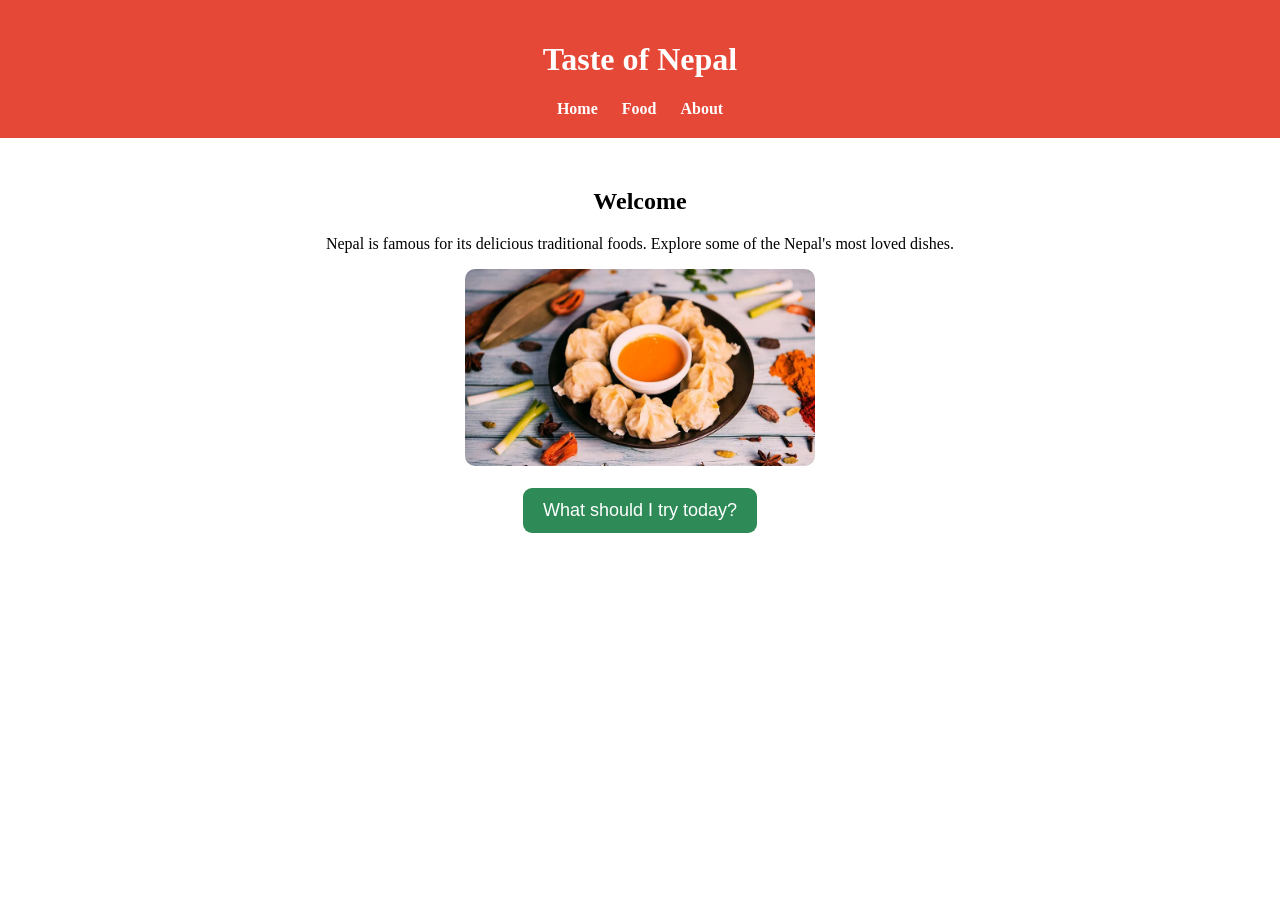
<file: index.html>
<!DOCTYPE html>
<html lang="en">
<head>
    <meta charset="UTF-8">
    <meta name="viewport" content="width=device-width, initial-scale=1.0">
    <title>Taste of Nepal</title>
    <link rel="shortcut icon" href="favicon.ico" type="image/x-icon">
    <link rel="stylesheet" href="style.css">
</head>
<body>
    <header>
        <h1>Taste of Nepal</h1>

        <nav>
            <a href="index.html">Home</a>
            <a href="food.html">Food</a>
            <a href="about.html">About</a>
        </nav>
    </header>
    <section>
        <h2>Welcome</h2>
        <p> Nepal is famous for its delicious traditional foods.
        Explore some of the Nepal's most loved dishes.
    </p>
    <img src="images/momo.jpg" alt="MOMO" width="350">

    <br> 
           <br>
           <button onclick="KhanaSuggest()">What should I try today?</button>
           <h3 id="result"></h3>

    </section>
    <script src="script.js"></script>
    
</body>
</html>
</file>
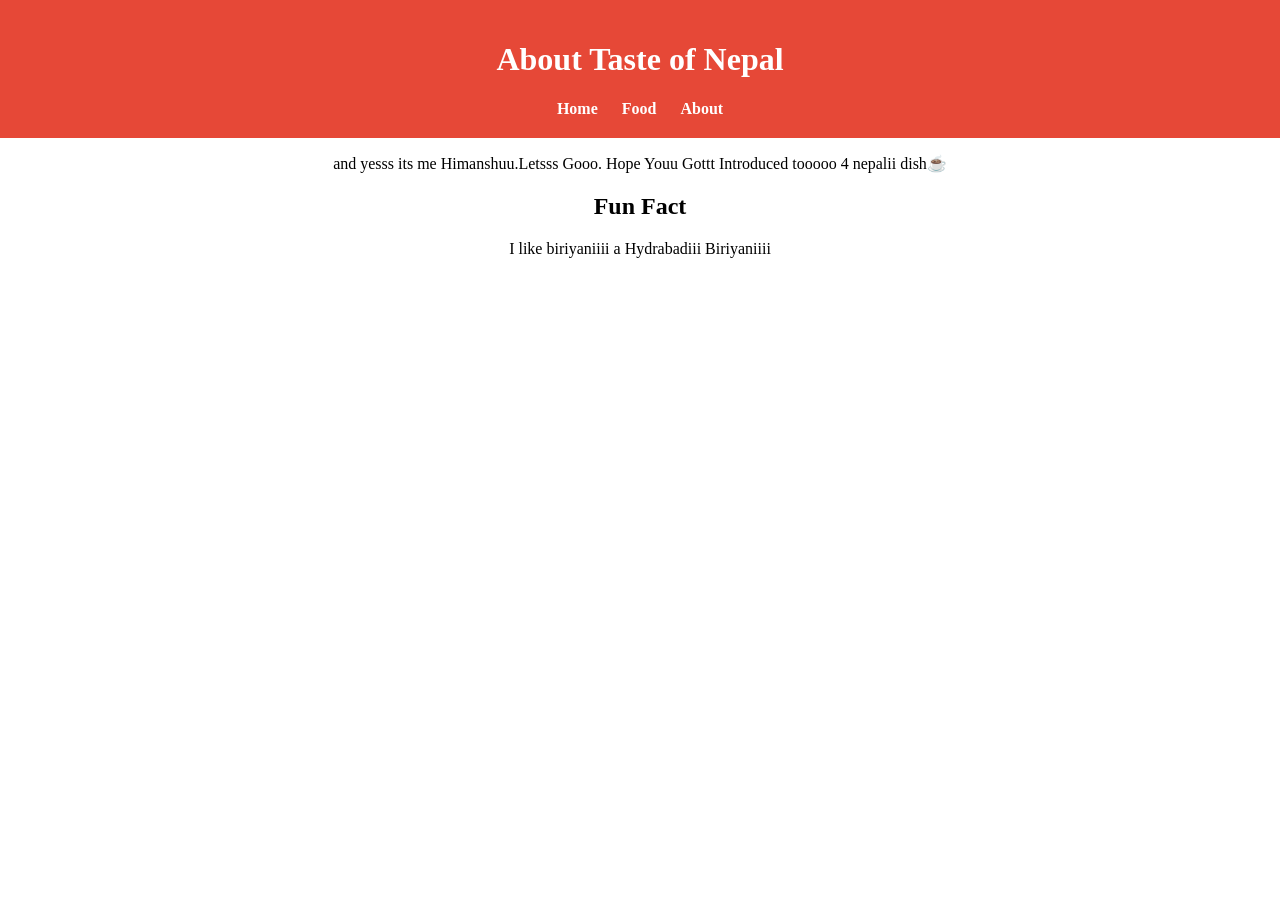
<file: about.html>
<!DOCTYPE html>
<html lang="en">
<head>
    <meta charset="UTF-8">
    <meta name="viewport" content="width=device-width, initial-scale=1.0">
    <title>About</title>
    <link rel="stylesheet" href="style.css">
    <link rel="shortcut icon" href="favicon.ico" type="image/x-icon">
</head>
<body>
    <header>
        <h1>About Taste of Nepal</h1>
        <nav>
            <a href="index.html">Home</a> 
            <a href="food.html">Food</a> 
            <a href="about.html">About</a>
        </nav>
    </header>
    <p>and yesss its me Himanshuu.Letsss Gooo. Hope Youu Gottt Introduced tooooo 4 nepalii dish☕</p>

    <h2>Fun Fact</h2>
    <p> I like biriyaniiii a Hydrabadiii Biriyaniiii</p>
    
</body>
</html>
</file>
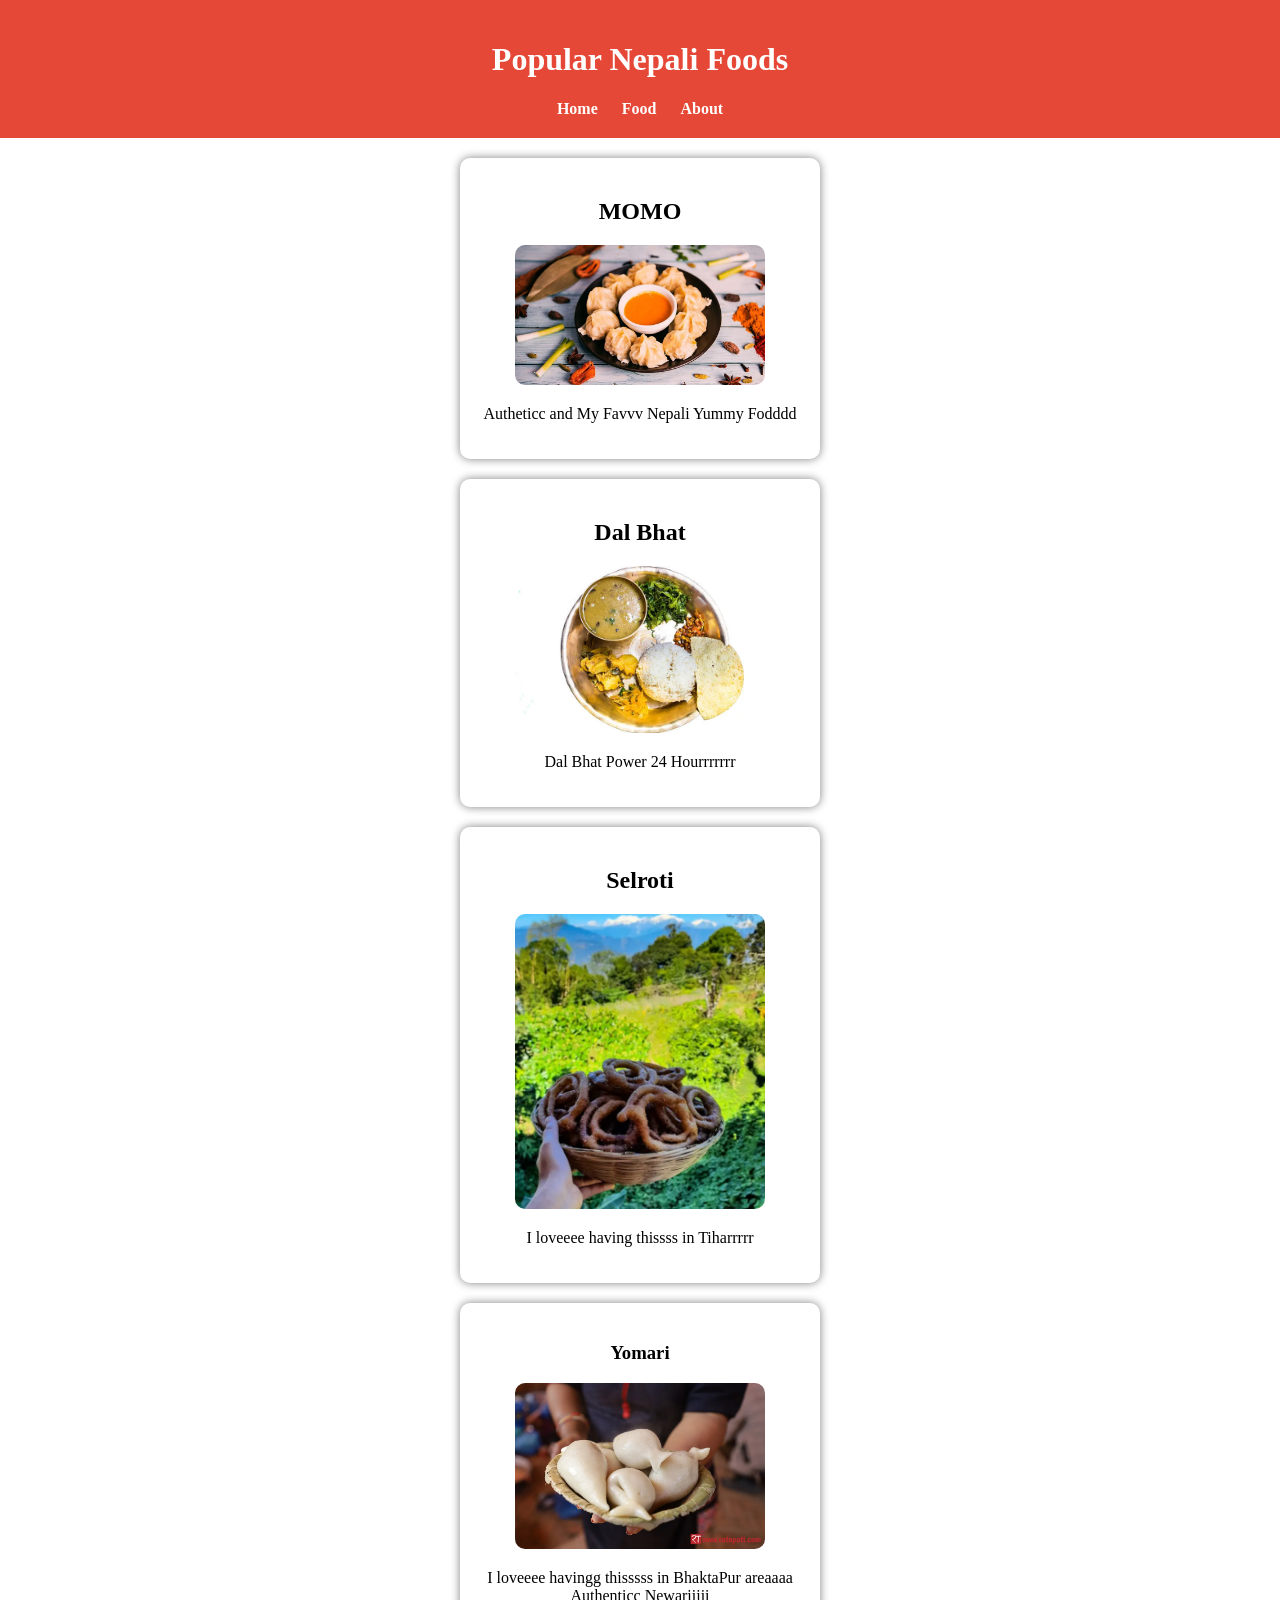
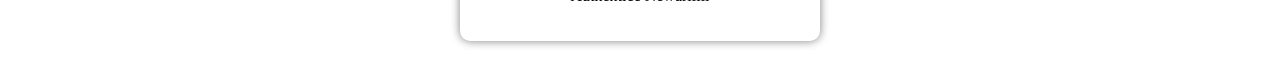
<file: food.html>
<!DOCTYPE html>
<html lang="en">
<head>
    <meta charset="UTF-8">
    <meta name="viewport" content="width=device-width, initial-scale=1.0">
    <title>Foods</title>
    <link rel="stylesheet" href="style.css">
    <link rel="shortcut icon" href="
    " type="image/x-icon">
</head>
<body>
    <header>
        <h1>Popular Nepali Foods</h1>
        <nav>
            <a href="index.html">Home</a>
            <a href="food.html">Food</a>
            <a href="about.html">About</a>
        </nav>
    </header>

    <div class="card">
        <h2>MOMO</h2>
        <img src="images/momo.jpg" alt="Momooooooooooo" width="250">
        <p>Autheticc and My Favvv Nepali Yummy Fodddd</p>
    </div>


    <div class="card">
        <h2>Dal Bhat</h2>
        <img src="images/dalbhat.jpg" alt="Bhatttt" width="250">

        <p>Dal Bhat Power 24 Hourrrrrrr</p>
    </div>

<div class="card">
    <h2>Selroti</h2>
    <img src="images/selroti.jpg" alt="Selrotiiii" width="250">
    <p>I loveeee having thissss in Tiharrrrr</p>
</div>


<div class="card">
    <h3>Yomari</h3>
    <img src="images/yomari.jpg" alt="Yomariiii" width="250">
    <p>I loveeee havingg thisssss in BhaktaPur areaaaa Authenticc Newariiiii</p>
</div>
    
</body>
</html>
</file>
<file: style.css>
body{
    font-family: cursive;
    background-color: #ffffff;
    text-align: center;
    margin: 0;
}

header{
    background:#e64837 ;
    color: white;
    padding: 20px;

}

nav{
    margin-top: 10px;
}

nav a{
    color: white;
    text-decoration: none;
    margin: 10px;
    font-weight: bold;
}

section{
    padding: 30px;
}

.card{
    background: white;
    width: 320px;
    margin: 20px auto;
    padding: 20px;
    border-radius: 10px;
    box-shadow: 0 0 10px gray;
}

img{
    border-radius: 10px;

}
 button{
    background:#2E8B57 ;
    color: white;
    padding: 12px 20px;
    border: none;
    border-radius: 9px;
    font-size: 18px;
    cursor: pointer;
 }

 buttom:hover{
    background: #3cff00;
 }
</file>
